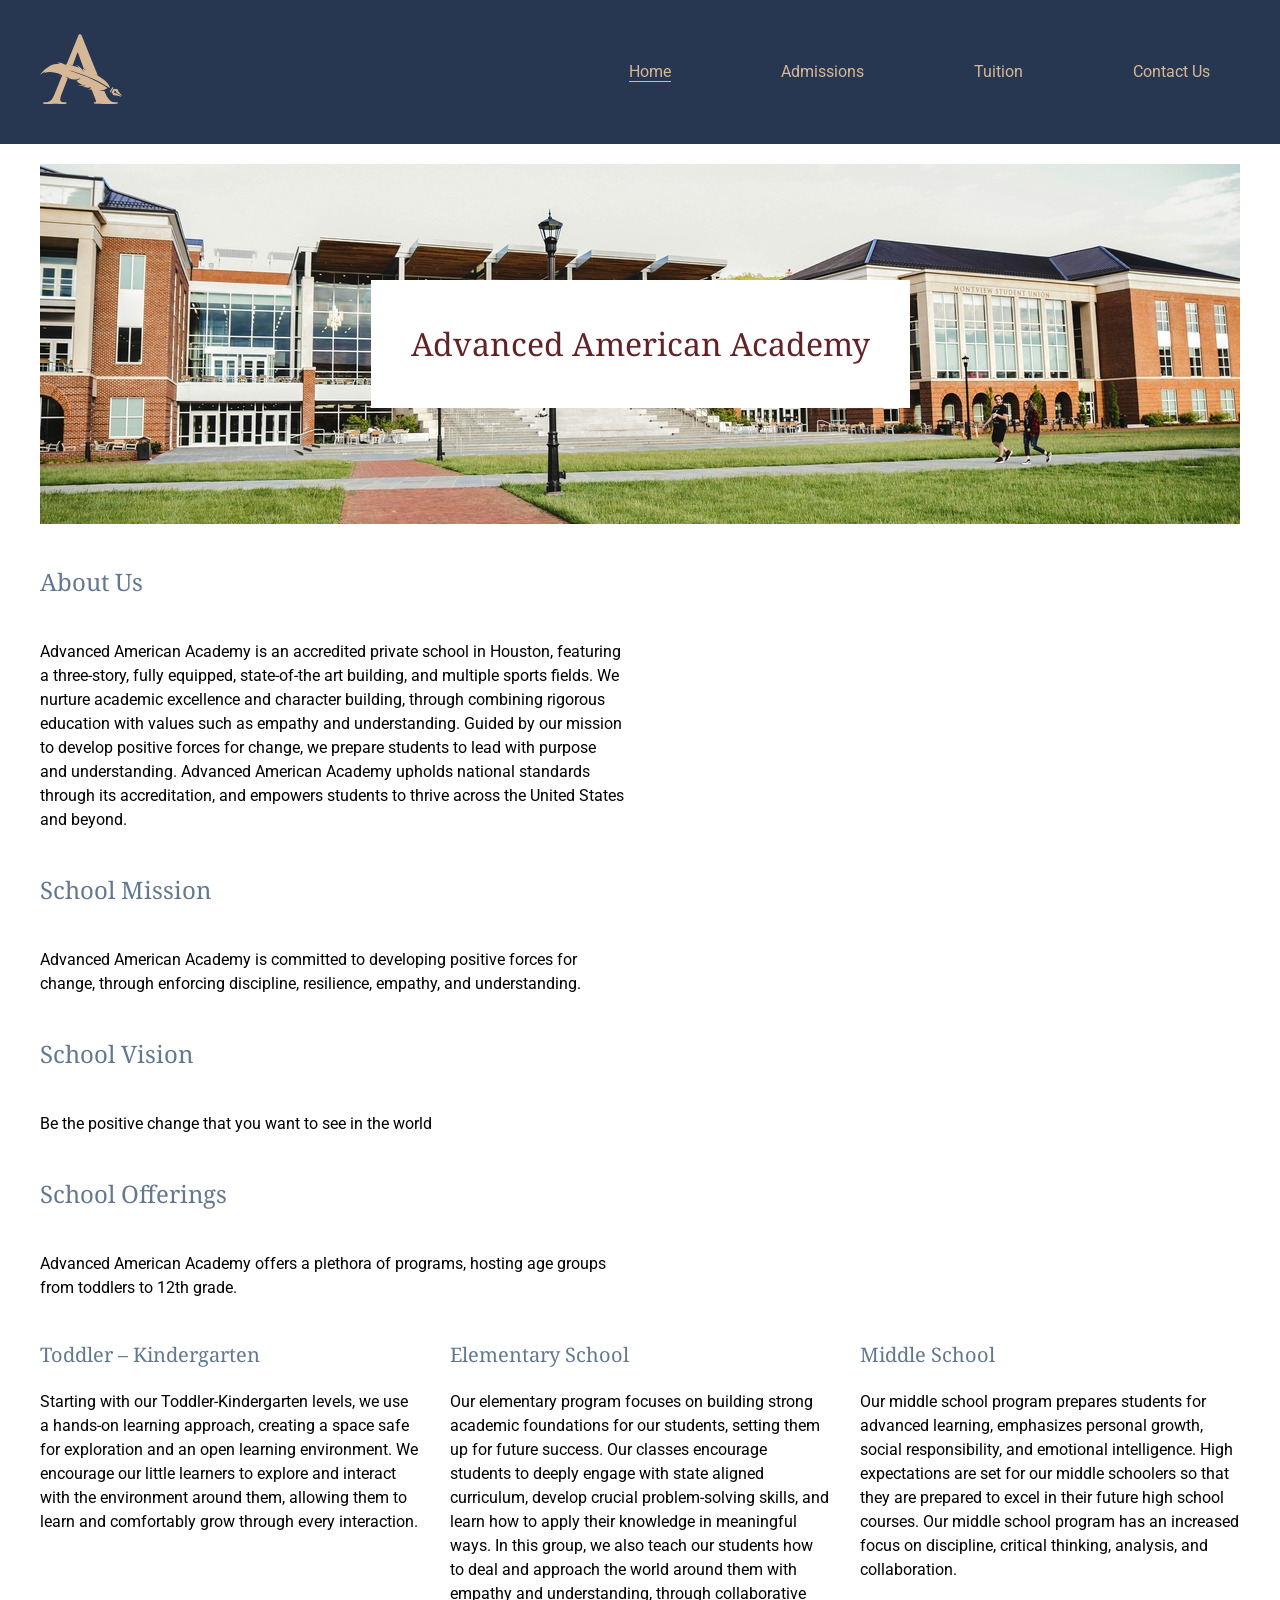
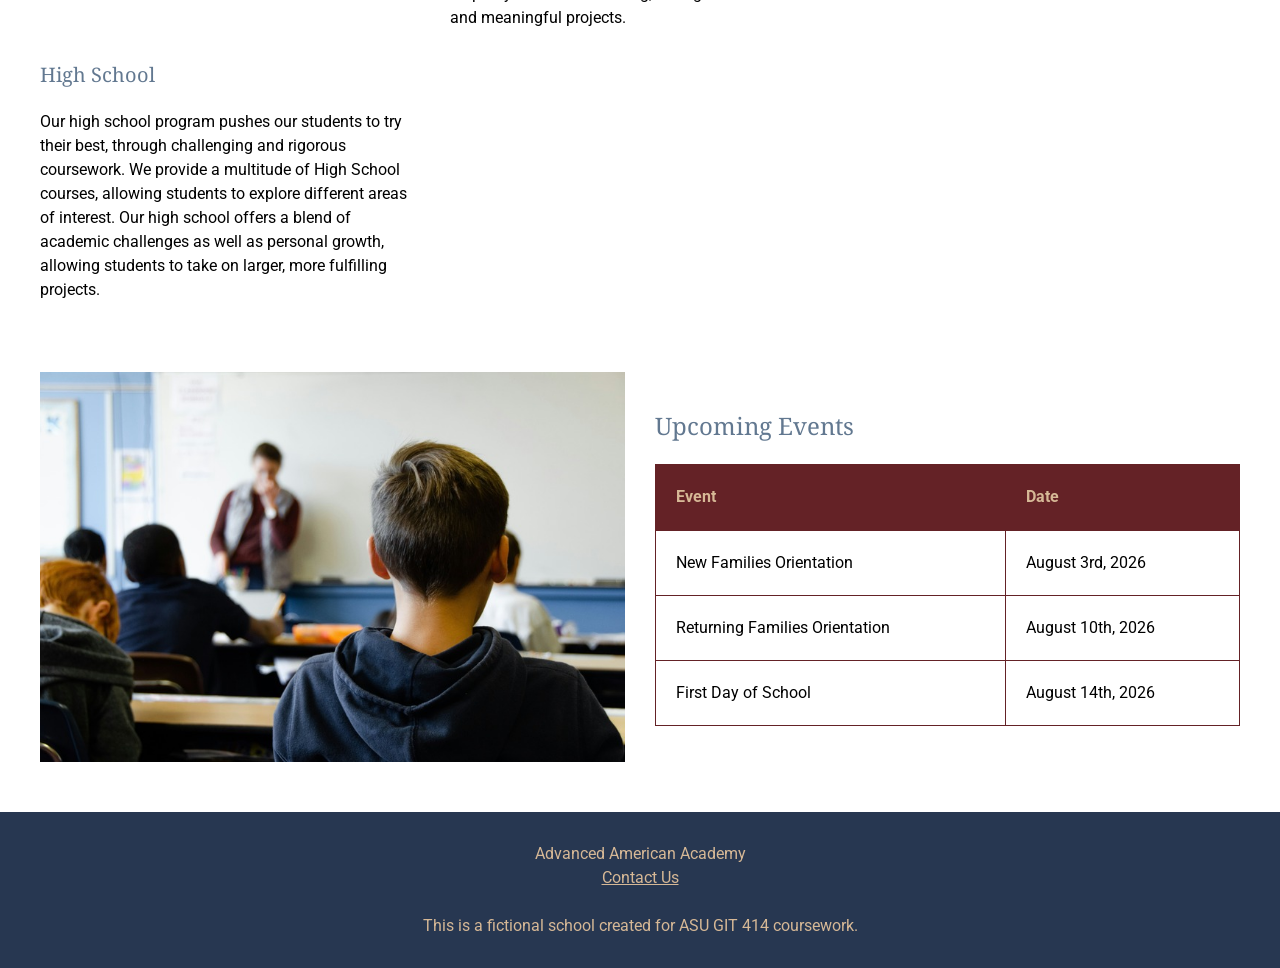
<file: index.html>
<!DOCTYPE html>
<html lang="en">
<head>
    <meta charset="UTF-8">
    <meta name="viewport" content="width=device-width, initial-scale=1.0">

    <title>Advanced American Academy | Private School in Houston, Toddler to 12th Grade</title>
    <meta name="description" content="Advanced American Academy is an accredited private school in Houston serving toddlers through 12th grade. Read about our mission, programs, and upcoming events.">
    <link rel="canonical" href="https://talyous1.github.io/git414-capstone-website/index.html">

    <meta property="og:type" content="website">
    <meta property="og:title" content="Advanced American Academy | Private School in Houston, Toddler to 12th Grade">
    <meta property="og:description" content="Advanced American Academy is an accredited private school in Houston serving toddlers through 12th grade. Read about our mission, programs, and upcoming events.">
    <meta property="og:url" content="https://talyous1.github.io/git414-capstone-website/index.html">
    <meta property="og:image" content="https://talyous1.github.io/git414-capstone-website/images/campus-hero-1200w.jpg">
    <meta property="og:image:alt" content="Advanced American Academy campus, a glass and red brick building with a stairway and red path leading to the entrance">

    <script type="application/ld+json"> {
        "@context": "https://schema.org",
        "@type": "School",
        "name": "Advanced American Academy",
        "url": "https://talyous1.github.io/git414-capstone-website/index.html",
        "logo": "https://talyous1.github.io/git414-capstone-website/images/aaa-logo.svg",
        "description": "Advanced American Academy is an accredited private school in Houston serving toddlers through 12th grade.",
        "address": {
            "@type": "PostalAddress",
            "addressLocality": "Houston",
            "addressRegion": "TX",
            "addressCountry": "US"
        }
    }
    </script>

    <!-- Fonts Roboto and Noto Serif are both sourced from Google and have a SIL Open Font License -->
    <link rel="preconnect" href="https://fonts.googleapis.com">
    <link rel="preconnect" href="https://fonts.gstatic.com" crossorigin>
    <link href="https://fonts.googleapis.com/css2?family=Noto+Serif&family=Roboto:wght@400;500;700&display=swap" rel="stylesheet">
    <link rel="stylesheet" href="styles.css">
</head>

<body>
    <a class="skip-link" href="#main">Skip to main content</a>
    <header>
        <div class="wrapper">
            <!-- School logo, school brand identifier | Unsplash, Mar Sono | Free to use under the Unsplash License | SVG | 1584.6 x 1358.7 | 82px x 70px | Functional | SVG (vector, no raster export needed — scales at any density, no srcset required) | Accessibility: referenced as <img> so alt text carries the accessible name; SVG file includes a <title>. No audio, video, animation, or third-party embeds are used on this site. -->
            <a href="index.html"><img src="images/aaa-logo.svg" alt="Advanced American Academy - Home" width="82" height="70"></a>
            <nav  aria-label="Main">
                <ul class="nav-list">
                    <li><a href="index.html" aria-current="page">Home</a></li>
                    <li><a href="admissions.html">Admissions</a></li>
                    <li><a href="tuition.html">Tuition</a></li>
                    <li><a href="contact.html">Contact Us</a></li>
                </ul>
            </nav>
        </div>
    </header>
    <main class="wrapper" id="main" tabindex="-1">
        <section class="hero">
            <h1>Advanced American Academy</h1>
            <!-- School campus image, used as website header | Unsplash, Erika Fletcher | Free to use under the Unsplash License | JPG | 2760 x 5910 | 1200px by 560px | Informational | JPEG q80 | WebP evaluated, not adopted: savings on two photographs did not justify doubling assets and adding <source> fallbacks | Art direction: a single composition is used at all widths. The hero is a banner with an overlaid h1 and has object-fit: cover and a clamp() height to keep the building centered from 320 px up, no separate mobile crop is needed. -->
            <img
                src="images/campus-hero-800w.jpg"
                srcset="images/campus-hero-400w.jpg 400w,
                        images/campus-hero-800w.jpg 800w,
                        images/campus-hero-1200w.jpg 1200w"
                sizes="(min-width: 77rem) 75rem, 100vw"
                width="1200" height="560"
                alt="Advanced American Academy campus, a glass and red brick building with a stairway and red path leading to the entrance">
        </section>
        <h2>About Us</h2>
        <p>Advanced American Academy is an accredited private school in Houston, featuring a three-story, fully equipped, state-of-the art building, and multiple sports fields. We nurture academic excellence and character building, through combining rigorous education with values such as empathy and understanding. Guided by our mission to develop positive forces for change, we prepare students to lead with purpose and understanding. Advanced American Academy upholds national standards through its accreditation, and empowers students to thrive across the United States and beyond.</p>
        <h2>School Mission</h2>
        <p>Advanced American Academy is committed to developing positive forces for change, through enforcing discipline, resilience, empathy, and understanding.</p>
        <h2>School Vision</h2>
        <p>Be the positive change that you want to see in the world</p>
        <h2>School Offerings</h2>
        <p>Advanced American Academy offers a plethora of programs, hosting age groups from toddlers to 12th grade.</p>
        <div class="programs">
            <article>   
                <h3>Toddler &ndash; Kindergarten</h3> 
                 <p>Starting with our Toddler-Kindergarten levels, we use a hands-on learning approach, creating a space safe for exploration and an open learning environment. We encourage our little learners to explore and interact with the environment around them, allowing them to learn and comfortably grow through every interaction.</p> 
            </article>
            <article>
                <h3>Elementary School</h3>
                <p>Our elementary program focuses on building strong academic foundations for our students, setting them up for future success. Our classes encourage students to deeply engage with state aligned curriculum, develop crucial problem-solving skills, and learn how to apply their knowledge in meaningful ways. In this group, we also teach our students how to deal and approach the world around them with empathy and understanding, through collaborative and meaningful projects.</p> 
            </article>
            <article>
                <h3>Middle School</h3>
                <p>Our middle school program prepares students for advanced learning, emphasizes personal growth, social responsibility, and emotional intelligence. High expectations are set for our middle schoolers so that they are prepared to excel in their future high school courses. Our middle school program has an increased focus on discipline, critical thinking, analysis, and collaboration.</p> 
            </article>
            <article>
                <h3>High School</h3>
                <p>Our high school program pushes our students to try their best, through challenging and rigorous coursework. We provide a multitude of High School courses, allowing students to explore different areas of interest. Our high school offers a blend of academic challenges as well as personal growth, allowing students to take on larger, more fulfilling projects.</p>
            </article>
        </div>    
        <section class="feature-grid">
            <!-- Classroom image, used to showcase inside school building and add visual contrast to website | Unsplash, Taylor Flowe | Free to use  under the Unsplash license | JPG | 3022 x 4563 | 1200px by 800 px | Informational | JPEG q80 | WebP evaluated, not adopted: savings on two photographs did not justify doubling assets and adding <source> fallbacks | Art direction: single composition. The photo is centered and the 3:2 crop holds through every breakpoint. -->
            <img id="obj-1"
                src="images/classroom-students-800w.jpg"
                srcset="images/classroom-students-400w.jpg 400w,
                        images/classroom-students-800w.jpg 800w,
                        images/classroom-students-1200w.jpg 1200w"
                sizes="(min-width: 56rem) 50vw, 100vw"
                width="1200" height="800"
                alt="Students working at desks in an Advanced American Academy classroom, viewed from behind a student">
            <div id="obj-2">
                <div class="events-panel">
                    <h2 id="events-heading">Upcoming Events</h2>
                    <div class="table-wrap" role="region" aria-labelledby="events-heading" tabindex="0">
                    <table>
                        <caption class="visually-hidden">Upcoming school events and their dates</caption>
                        <thead>
                            <tr>
                                <th scope="col">Event</th>
                                <th scope="col">Date</th>
                            </tr>
                        </thead>
                        <tbody>
                            <tr>
                                <td>New Families Orientation</td>
                                <td><time datetime="2026-08-03">August 3rd, 2026</time></td>
                            </tr>
                            <tr>
                                <td>Returning Families Orientation</td>
                                <td><time datetime="2026-08-10">August 10th, 2026</time></td>
                            </tr>
                            <tr>
                                <td>First Day of School</td>
                                <td><time datetime="2026-08-14">August 14th, 2026</time></td>
                            </tr>
                        </tbody>
                    </table>
                    </div>
                </div>
            </div>
        </section>
    </main>
    <footer>
        <div class="wrapper">
            <p>Advanced American Academy</p>
            <a href="contact.html">Contact Us</a><br><br>
            <p>This is a fictional school created for ASU GIT 414 coursework.</p>
        </div>
    </footer>
</body>
</html>
</file>
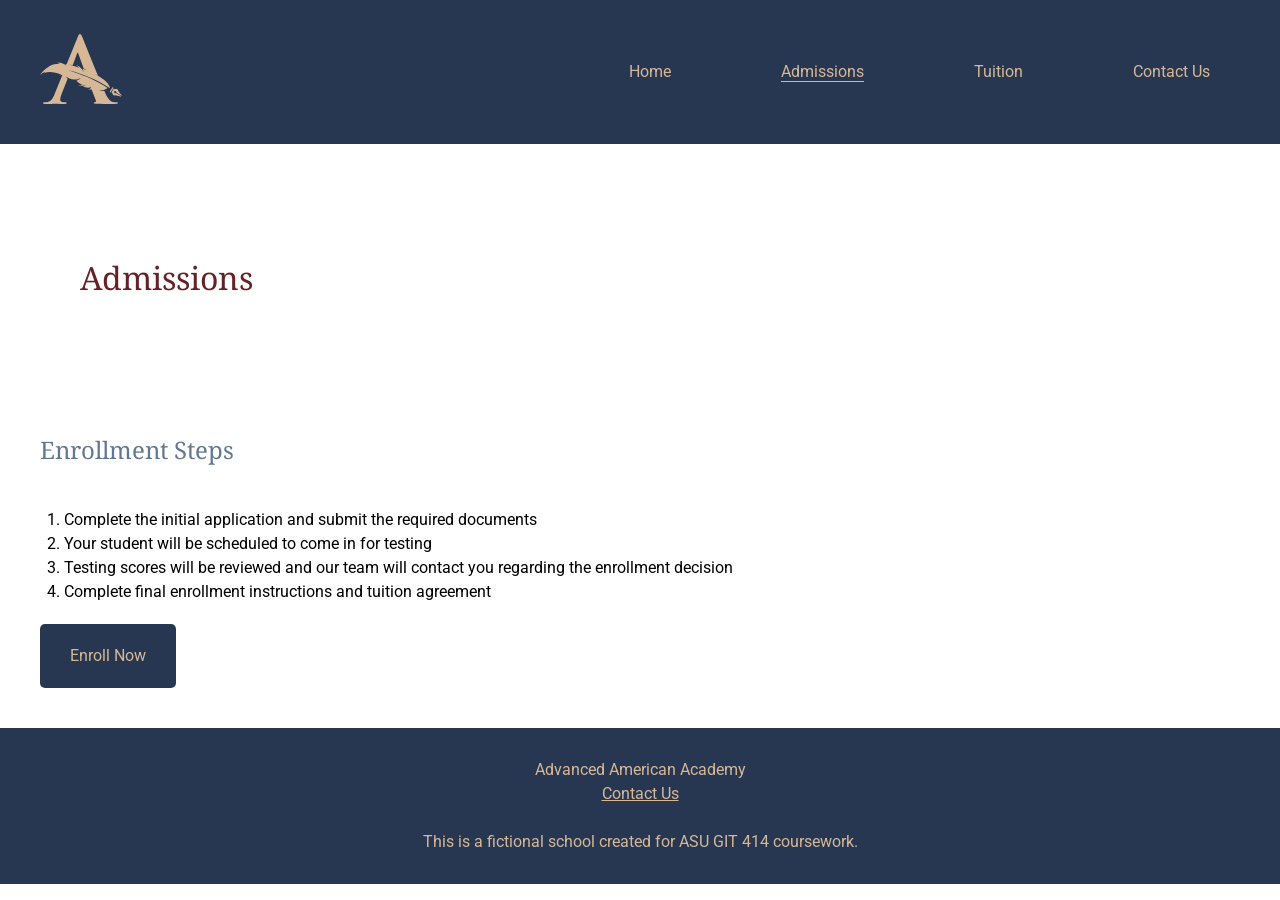
<file: admissions.html>
<!DOCTYPE html>
<html lang="en">
<head>
    <meta charset="UTF-8">
    <meta name="viewport" content="width=device-width, initial-scale=1.0">

    <title>Admissions and Enrollment Steps | Advanced American Academy</title>
    <meta name="description" content="See the four steps to enroll at Advanced American Academy, from the application and student testing to the final tuition agreement.">
    <link rel="canonical" href="https://talyous1.github.io/git414-capstone-website/admissions.html">
    
    <!-- Fonts Roboto and Noto Serif are both sourced from Google and have a SIL Open Font License -->
    <link rel="preconnect" href="https://fonts.googleapis.com">
    <link rel="preconnect" href="https://fonts.gstatic.com" crossorigin>
    <link href="https://fonts.googleapis.com/css2?family=Noto+Serif&family=Roboto:wght@400;500;700&display=swap" rel="stylesheet">
    <link rel="stylesheet" href="styles.css">
</head>

<body>
    <a class="skip-link" href="#main">Skip to main content</a>
    <header>
        <div class="wrapper">
            <!-- School logo, school brand identifier | Unsplash, Mar Sono | Free to use under the Unsplash License | SVG | 1584.6 x 1358.7 | 82px by 70px | Functional | SVG (vector, no raster export needed — scales at any density, no srcset required) | Accessibility: referenced as <img> so alt text carries the accessible name; SVG file includes a <title>. No audio, video, animation, or third-party embeds are used on this site.  -->
            <a href="index.html"><img src="images/aaa-logo.svg" alt="Advanced American Academy - Home" width="82" height="70"></a>
                <nav aria-label="Main">
                    <ul class="nav-list">
                        <li><a href="index.html">Home</a></li>
                        <li><a href="admissions.html" aria-current="page">Admissions</a></li>
                        <li><a href="tuition.html">Tuition</a></li>
                        <li><a href="contact.html">Contact Us</a></li>
                    </ul>
                </nav>
        </div>
    </header>
    <main class="wrapper" id="main" tabindex="-1">
        <h1>Admissions</h1>
        <h2>Enrollment Steps</h2>
        <ol>
            <li>Complete the initial application and submit the required documents</li>
            <li>Your student will be scheduled to come in for testing</li>
            <li>Testing scores will be reviewed and our team will contact you regarding the enrollment decision</li>
            <li>Complete final enrollment instructions and tuition agreement</li>
        </ol>
        <a href="https://sycamore.school/family/admissions/register" id="enroll" class="button">Enroll Now</a>
    </main>
    <footer>
        <div class="wrapper">
            <p>Advanced American Academy</p>
            <a href="contact.html">Contact Us</a><br><br>
            <p>This is a fictional school created for ASU GIT 414 coursework.</p>
        </div>
    </footer>
</body>
</html>
</file>
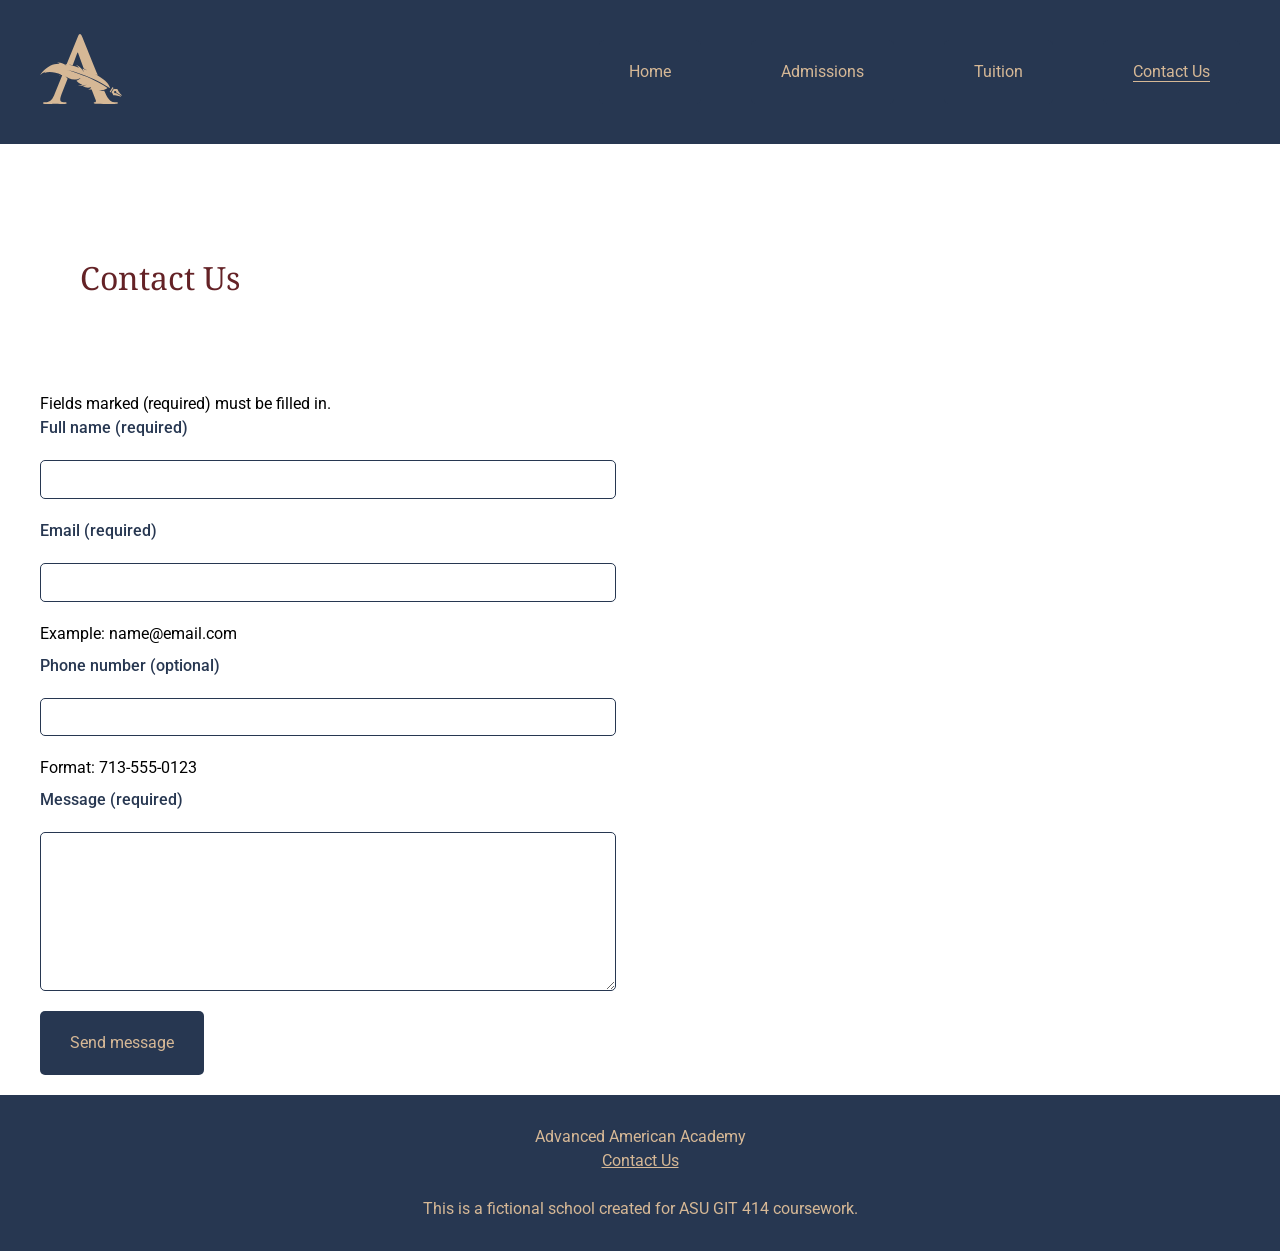
<file: contact.html>
<!DOCTYPE html>
<html lang="en">
<head>
    <meta charset="UTF-8">
    <meta name="viewport" content="width=device-width, initial-scale=1.0">

    <title>Contact Us | Advanced American Academy</title>
    <meta name="description" content="Send a message or question to Advanced American Academy. Fill in your name, email, and message, and add a phone number if desired.">
    <link rel="canonical" href="https://talyous1.github.io/git414-capstone-website/contact.html">

    <!-- Fonts Roboto and Noto Serif are both sourced from Google and have a SIL Open Font License -->
    <link rel="preconnect" href="https://fonts.googleapis.com">
    <link rel="preconnect" href="https://fonts.gstatic.com" crossorigin>
    <link href="https://fonts.googleapis.com/css2?family=Noto+Serif&family=Roboto:wght@400;500;700&display=swap" rel="stylesheet">
    <link rel="stylesheet" href="styles.css">
</head>

<body>
    <a class="skip-link" href="#main">Skip to main content</a>
    <header>
        <div class="wrapper">
            <!-- School logo, school brand identifier | Unsplash, Mar Sono | Free to use under the Unsplash License | SVG | 1584.6 x 1358.7 | 82px by 70px | Functional | SVG (vector, no raster export needed — scales at any density, no srcset required) | Accessibility: referenced as <img> so alt text carries the accessible name; SVG file includes a <title>. No audio, video, animation, or third-party embeds are used on this site.  -->
            <a href="index.html"><img src="images/aaa-logo.svg" alt="Advanced American Academy - Home" width="82" height="70"></a>
                <nav aria-label="Main">
                    <ul class="nav-list">
                        <li><a href="index.html">Home</a></li>
                        <li><a href="admissions.html">Admissions</a></li>
                        <li><a href="tuition.html">Tuition</a></li>
                        <li><a href="contact.html" aria-current="page">Contact Us</a></li>
                    </ul>
                </nav>
        </div>
    </header>
    <main class="wrapper" id="main" tabindex="-1">
        <h1>Contact Us</h1>
        <p>Fields marked (required) must be filled in.</p>
        <form action="https://formsubmit.co/28c0aa025117b27a067b1ab2bdc54d2e" method="post">
            <label for="name">Full name (required)</label>
            <input type="text" id="name" name="name" autocomplete="name" required>

            <label for="email">Email (required)</label>
            <input type="email" id="email" name="email" autocomplete="email" required aria-describedby="email-hint">
            <p class="hint" id="email-hint">Example: name@email.com</p>

            <label for="phone">Phone number (optional)</label>
            <input type="tel" id="phone" name="phone" autocomplete="tel" aria-describedby="phone-hint">
            <p class="hint" id="phone-hint">Format: 713-555-0123</p>

            <label for="message">Message (required)</label>
            <textarea id="message" name="message" rows="6" required></textarea>

            <button type="submit" class="button">Send message</button>
        </form>
    </main>
    <footer>
        <div class="wrapper">
            <p>Advanced American Academy</p>
            <a href="contact.html">Contact Us</a><br><br>
            <p>This is a fictional school created for ASU GIT 414 coursework.</p>
        </div>
    </footer>
</body>
</html>
</file>
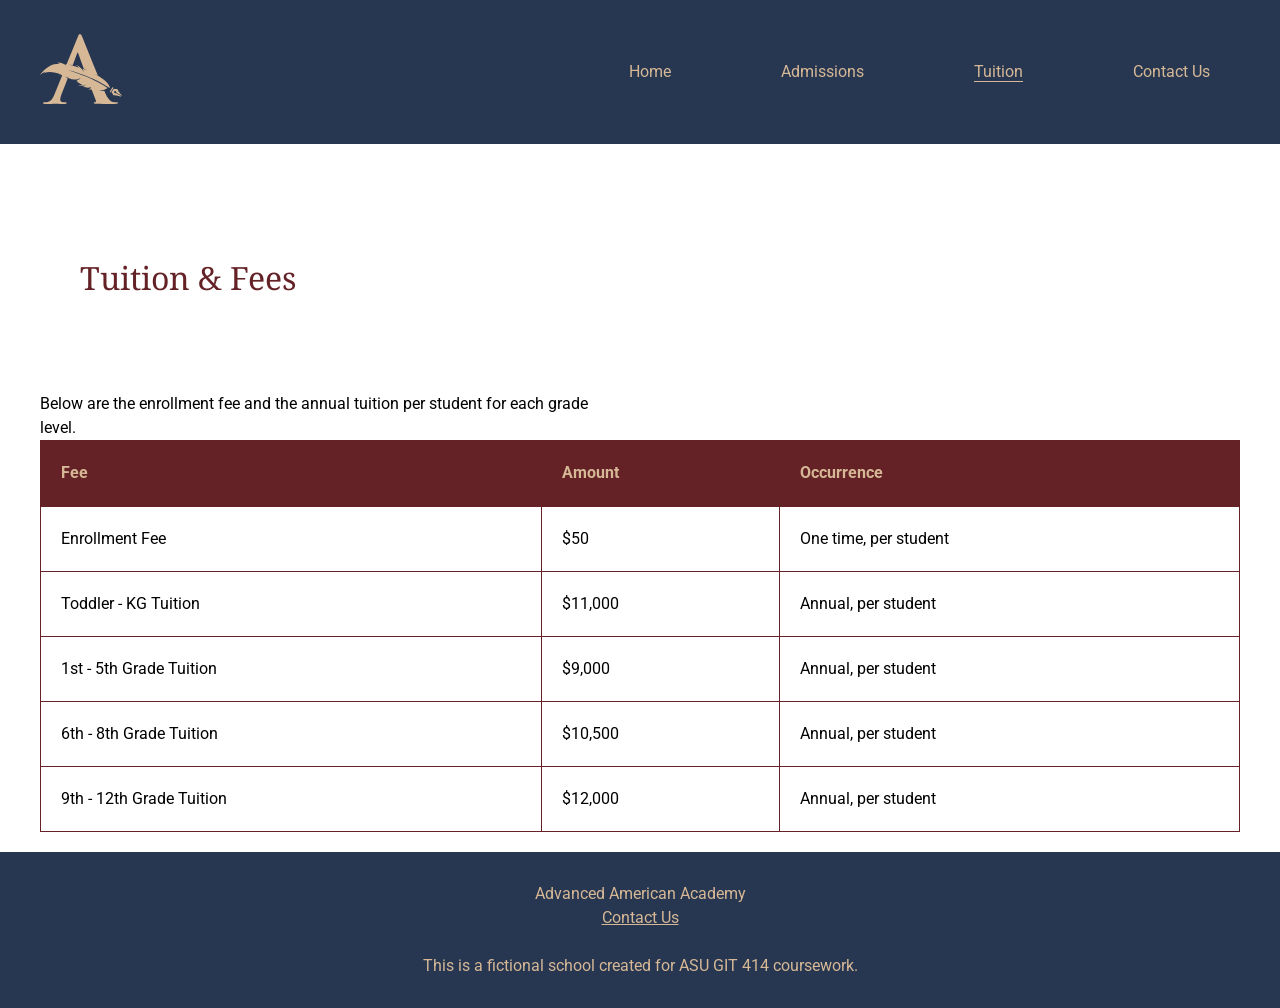
<file: tuition.html>
<!DOCTYPE html>
<html lang="en">
<head>
    <meta charset="UTF-8">
    <meta name="viewport" content="width=device-width, initial-scale=1.0">

    <title>Tuition and Fees by Grade | Advanced American Academy</title>
    <meta name="description" content="View tuition and fees at Advanced American Academy, including the $50 enrollment fee and annual tuition per student for each grade level.">
    <link rel="canonical" href="https://talyous1.github.io/git414-capstone-website/tuition.html">

    <!-- Fonts Roboto and Noto Serif are both sourced from Google and have a SIL Open Font License -->
    <link rel="preconnect" href="https://fonts.googleapis.com">
    <link rel="preconnect" href="https://fonts.gstatic.com" crossorigin>
    <link href="https://fonts.googleapis.com/css2?family=Noto+Serif&family=Roboto:wght@400;500;700&display=swap" rel="stylesheet">
    <link rel="stylesheet" href="styles.css">
</head>

<body>
    <a class="skip-link" href="#main">Skip to main content</a>
    <header>
        <div class="wrapper">
            <!-- School logo, school brand identifier | Unsplash, Mar Sono | Free to use under the Unsplash License | SVG | 1584.6 x 1358.7 | 82px by 70px | Functional | SVG (vector, no raster export needed — scales at any density, no srcset required) | Accessibility: referenced as <img> so alt text carries the accessible name; SVG file includes a <title>. No audio, video, animation, or third-party embeds are used on this site.  -->
            <a href="index.html"><img src="images/aaa-logo.svg" alt="Advanced American Academy - Home" width="82" height="70"></a>
                <nav aria-label="Main">
                    <ul class="nav-list">
                        <li><a href="index.html">Home</a></li>
                        <li><a href="admissions.html">Admissions</a></li>
                        <li><a href="tuition.html" aria-current="page">Tuition</a></li>
                        <li><a href="contact.html">Contact Us</a></li>
                    </ul>
                </nav>
        </div>
    </header>
    <main class="wrapper" id="main" tabindex="-1">
        <h1>Tuition & Fees</h1>
        <p>Below are the enrollment fee and the annual tuition per student for each grade level.</p>
        <div class="table-wrap" role="region" aria-labelledby="tuition-caption" tabindex="0">
        <table>
            <caption id="tuition-caption" class="visually-hidden">Tuition and fees per student</caption>
            <thead>
            <tr>
                <th scope="col">Fee</th>
                <th scope="col">Amount</th>
                <th scope="col">Occurrence</th>
            </tr>
            </thead>
            <tbody>
            <tr>
                <td>Enrollment Fee</td>
                <td>$50</td>
                <td>One time, per student</td>
            </tr>
            <tr>
                <td>Toddler - KG Tuition</td>
                <td>$11,000</td>
                <td>Annual, per student</td>
            </tr>
            <tr>
                <td>1st - 5th Grade Tuition</td>
                <td>$9,000</td>
                <td>Annual, per student</td>
            </tr>
            <tr>
                <td>6th - 8th Grade Tuition</td>
                <td>$10,500</td>
                <td>Annual, per student</td>
            </tr>
            <tr>
                <td>9th - 12th Grade Tuition</td>
                <td>$12,000</td>
                <td>Annual, per student</td>
            </tr>
            </tbody>
        </table>
        </div>
    </main>
    <footer>
        <div class="wrapper">
            <p>Advanced American Academy</p>
            <a href="contact.html">Contact Us</a><br><br>
            <p>This is a fictional school created for ASU GIT 414 coursework.</p>
        </div>
    </footer>
</body>
</html>
</file>
<file: styles.css>
@layer reset, base, layout, components, utilities, states, overrides;

@layer reset {
    /* http://meyerweb.com/eric/tools/css/reset/ 
    v2.0 | 20110126
    License: none (public domain)
    */

    html, body, div, span, applet, object, iframe,
    h1, h2, h3, h4, h5, h6, p, blockquote, pre,
    a, abbr, acronym, address, big, cite, code,
    del, dfn, em, img, ins, kbd, q, s, samp,
    small, strike, strong, sub, sup, tt, var,
    b, u, i, center,
    dl, dt, dd, ol, ul, li,
    fieldset, form, label, legend,
    table, caption, tbody, tfoot, thead, tr, th, td,
    article, aside, canvas, details, embed, 
    figure, figcaption, footer, header, hgroup, 
    menu, nav, output, ruby, section, summary,
    time, mark, audio, video {
        margin: 0;
        padding: 0;
        border: 0;
        font-size: 100%;
        font: inherit;
        vertical-align: baseline;
    }
    /* HTML5 display-role reset for older browsers */
    article, aside, details, figcaption, figure, 
    footer, header, hgroup, menu, nav, section {
        display: block;
    }
    body {
        line-height: 1;
    }
    ol, ul {
        list-style: none;
    }
    blockquote, q {
        quotes: none;
    }
    blockquote:before, blockquote:after,
    q:before, q:after {
        content: '';
        content: none;
    }
    table {
        border-collapse: collapse;
        border-spacing: 0;
    }
}

@layer base {
    /* Typography Documentation
        Primary Fonts: Noto Serif and Roboto. Both are Google Fonts under the SIL Open Font License
        Loading: display=swap + preconnect. Fallbacks are Georgia and Arial
        Scale: 2 / 1.5 / 1.25 / 1rem
        Readability: --measure 65ch line length, line height 1.5
        Spacing: 4 levels, last 3 use clamp()
    */
    :root {
        --heading1-table-decorative-color: #642226;
        --heading2-buttonFocus-color: #627890;
        --logo-navText-section2-color: #D6B896;
        --nav-footer-button-color: #273751;
        --section1-headingBackground-color: #FFFFFF;
        --text-color: #000000;
        --nav-and-footer-color: #273751;

        --heading-font-family: 'Noto Serif', Georgia, serif;
        --body-font-family: Roboto, Arial, sans-serif;
        --heading-font-size: 2rem;
        --subheading-font-size: 1.5rem;
        --body-font-size: 1rem;

        --spacing-level-1: 1.25rem;
        --spacing-level-2: clamp(1.25rem, 3vw, 1.875rem);
        --spacing-level-3: clamp(1.5rem, 4vw, 2.5rem);
        --spacing-level-4: clamp(2rem, 5vw, 3.125rem);
        --wrapper-max: 75rem;
        --wrapper-gutter: 2rem;
        --measure: 65ch;
        
        --border-width: 1.5px;
        --border-radius: 5px;
        --border-color: #642226;

        --focus-width: 3px;
        --focus-color: #93b6ed;
        --focus-ring-contrast: #273751;
    }

    body {
        font-family: var(--body-font-family);
        font-size: var(--body-font-size);
        color: var(--text-color);
        line-height: 1.5;
    }

    header {
        padding-block: var(--spacing-level-1);
        background-color: var(--nav-and-footer-color);
    }

    h1 {
        font-family: var(--heading-font-family);
        font-size: var(--heading-font-size);
        margin-block: var(--spacing-level-4);
        padding: var(--spacing-level-3);
        color: var(--heading1-table-decorative-color);
        background-color: var(--section1-headingBackground-color);
    }

    h2 {
        font-family: var(--heading-font-family);
        font-size: var(--subheading-font-size);
        padding-block: var(--spacing-level-3);
        color: var(--heading2-buttonFocus-color);
    }

    h3, h4, h5, h6 {
        font-family: var(--heading-font-family);
        font-size: 1.25rem;
        padding-block: var(--spacing-level-1);
        color: var(--heading2-buttonFocus-color);
    }

}

@layer layout {
    header .wrapper {
        display: grid;
        grid-template-columns: fit-content(12rem) 1fr;
        align-items: center;
        gap: var(--spacing-level-2);
    }

    .wrapper {
        inline-size: min(100% - var(--wrapper-gutter), var(--wrapper-max));
        margin-inline: auto;
    }

    main {
        padding-block: var(--spacing-level-1);
    }

    main > p {
        max-inline-size: var(--measure);
    }

    img {
        max-inline-size: 100%;
        block-size: auto;
    }

    .nav-list {
        display: flex;
        gap: var(--spacing-level-4);
        padding-block: var(--spacing-level-1);
        justify-content: end;
        flex-wrap: wrap;
    }

    .hero {
        display: grid;
    }

    .programs {
        display: grid;
        grid-template-columns: repeat(auto-fit, minmax(min(18rem, 100%), 1fr));
        gap: var(--spacing-level-2);
        padding-block: var(--spacing-level-3);
    }

    .feature-grid {
        display: grid;
        grid-template-columns: repeat(auto-fit, minmax(min(22rem, 100%), 1fr));
        gap: var(--spacing-level-2);
        align-items: center;
        padding-block: var(--spacing-level-2);
    }

    #obj-2 {
        container-type: inline-size;
        container-name: panel;
    }

    .events-panel {
        display: grid;
        gap: var(--spacing-level-1);
    }

    @container panel (min-inline-size: 28rem) {
        .events-panel h2 {
            padding-block: 0;
        }
    }

    @container panel (min-inline-size: 45rem) {
        .events-panel {
            grid-template-columns: auto 1fr;
            align-items: center;
        }
    }

    main ol { 
        list-style: decimal; 
        padding-left: 1.5rem; 
    }
    
    .table-wrap { 
        overflow-x: auto; 
    }

}

@layer components {

    header img {
        max-block-size: 70px;
    }

    nav a {
        color: var(--logo-navText-section2-color);
        text-decoration: none;
    }

    nav a, .button {
        --button-bg: var(--nav-footer-button-color);
        --button-text: var(--logo-navText-section2-color);

        display: inline-block;
        background-color: var(--button-bg);
        color: var(--button-text);
        padding-block: var(--spacing-level-1);
        padding-inline: var(--spacing-level-2);
        border-radius: var(--border-radius);
        text-decoration: none;
    }

    #enroll {
        margin: var(--spacing-level-1) 0;
    }

    .hero img,
    .hero h1 {
        grid-area: 1 / 1;
    }

    .hero img {
        inline-size: 100%;
        block-size: clamp(14rem, 40vh, 25rem);
        object-fit: cover;
        display: block;
    }

    .hero h1 {
        align-self: center;
        justify-self: center;
        margin: 0;
        z-index: 10;
    }

    .feature-grid img {
        inline-size: 100%;
        aspect-ratio: 3 / 2;
        object-fit: cover;
    }

    .feature-grid h2 {
        padding-block-start: 0;
    }

    table {
        inline-size: 100%;
        border: var(--border-width) solid var(--border-color);
    }

    th, td {
        border: var(--border-width) solid var(--border-color);
        padding: var(--spacing-level-1);
        text-align: start;
    }

    th {
        font-weight: bold;
        background-color: var(--heading1-table-decorative-color);
        color: var(--logo-navText-section2-color);
    }

    td:last-child {
        inline-size: fit-content;
        white-space: nowrap;
    }

    footer {
        padding-block: var(--spacing-level-2);
        color: var(--logo-navText-section2-color);
        background-color: var(--nav-and-footer-color);
        text-align: center;
    }

    footer a {
        color: var(--logo-navText-section2-color);
    }

    @supports (grid-template-rows: subgrid) {
        .programs article {
            display: grid;
            grid-row: span 2;
            grid-template-rows: subgrid;
            row-gap: var(--spacing-level-1);
        }

        .programs article h3 {
            padding-block: 0;
        }
    }

    form { 
        display: grid; 
        gap: .5rem; 
        max-width: 36rem; 
    }

    form label {
        font-weight: 500;
        color: var(--nav-footer-button-color);
    }

    form input, form textarea {
        margin: .75rem 0;
        color:var(--text-color);
        background-color: var(--section1-headingBackground-color);
        border: var(--border-width) solid var(--nav-footer-button-color);
        border-radius: var(--border-radius);
        padding: .4em;
        font: inherit;
    }

    button.button {
        border: 0;
        font: inherit;
        cursor: pointer;
        justify-self: start;
    }

    .skip-link { 
        position: absolute; 
        top: -10rem; 
        left: 1rem; 
        background: #D6B896; 
        color: var(--nav-footer-button-color); 
        padding: .75rem; 
    }
    
    .skip-link:focus { 
        top: 1rem; 
    }

}

@layer utilities {
    .visually-hidden {
        position: absolute;
        width: 1px;
        height: 1px;
        overflow: hidden;
        clip-path: inset(50%);
        white-space: nowrap;
    }
}

@layer states {
    nav a:hover,
    .button:hover {
        background-color: var(--logo-navText-section2-color);
        color: var(--nav-footer-button-color);
    }

    a:focus-visible, .button:focus-visible, button:focus-visible, input:focus-visible, textarea:focus-visible, .table-wrap:focus-visible {
        outline: var(--focus-width) solid var(--focus-color);
        outline-offset: 2px;
        box-shadow: 0 0 0 7px var(--focus-ring-contrast);
    }

    nav a[aria-current="page"] {
        text-decoration: underline;
        text-underline-offset: 4px;
    }

    .button:active {
        transform: translateY(1px);
    }
}

@layer overrides {
    @media print {
        body {
            background: #fff;
            color: #000;
            font-size: 12pt;
            line-height: 1.4;
        }

        nav, footer, svg, .button {
            display: none;
        }

        main {
            max-inline-size: 100%;
        }

        .wrapper {
            inline-size: 100%;
        }

        h1, h2, h3 {
            color: #000;
            page-break-after: avoid;
        }

        table {
            border: var(--border-width) solid #000;
        }

        a[href^="http"]::after {
            content: " (" attr(href) ")";
            font-size: 10pt;
        }
    }

    @media (max-width: 48rem) {
            header .wrapper {
                grid-template-columns: 1fr;
                justify-items: start;
            }

            .nav-list {
                justify-content: start;
                gap: var(--spacing-level-2);
                padding-inline: 0;
            }

            .hero h1 {
                font-size: 1.5rem;
                padding: var(--spacing-level-1);
            }
        }

    @media (prefers-reduced-motion: reduce) {
        *, *::before, *::after {
            animation-duration: 0.01ms !important;
            animation-iteration-count: 1 !important;
            transition-duration: 0.01ms !important;
        }

        .button:active {
            transform: none;
        }
    }

    @media (prefers-contrast: more) {
        :root {
            --border-width: 2.5px;
            --heading2-buttonFocus-color: #3d4f63;
            --focus-width: 4px;
        }
    }

    @supports not (container-type: inline-size) {
        @media (min-width: 60rem) {
            .events-panel {
                grid-template-columns: auto 1fr;
                align-items: center;
            }
        }
    }
}
</file>
